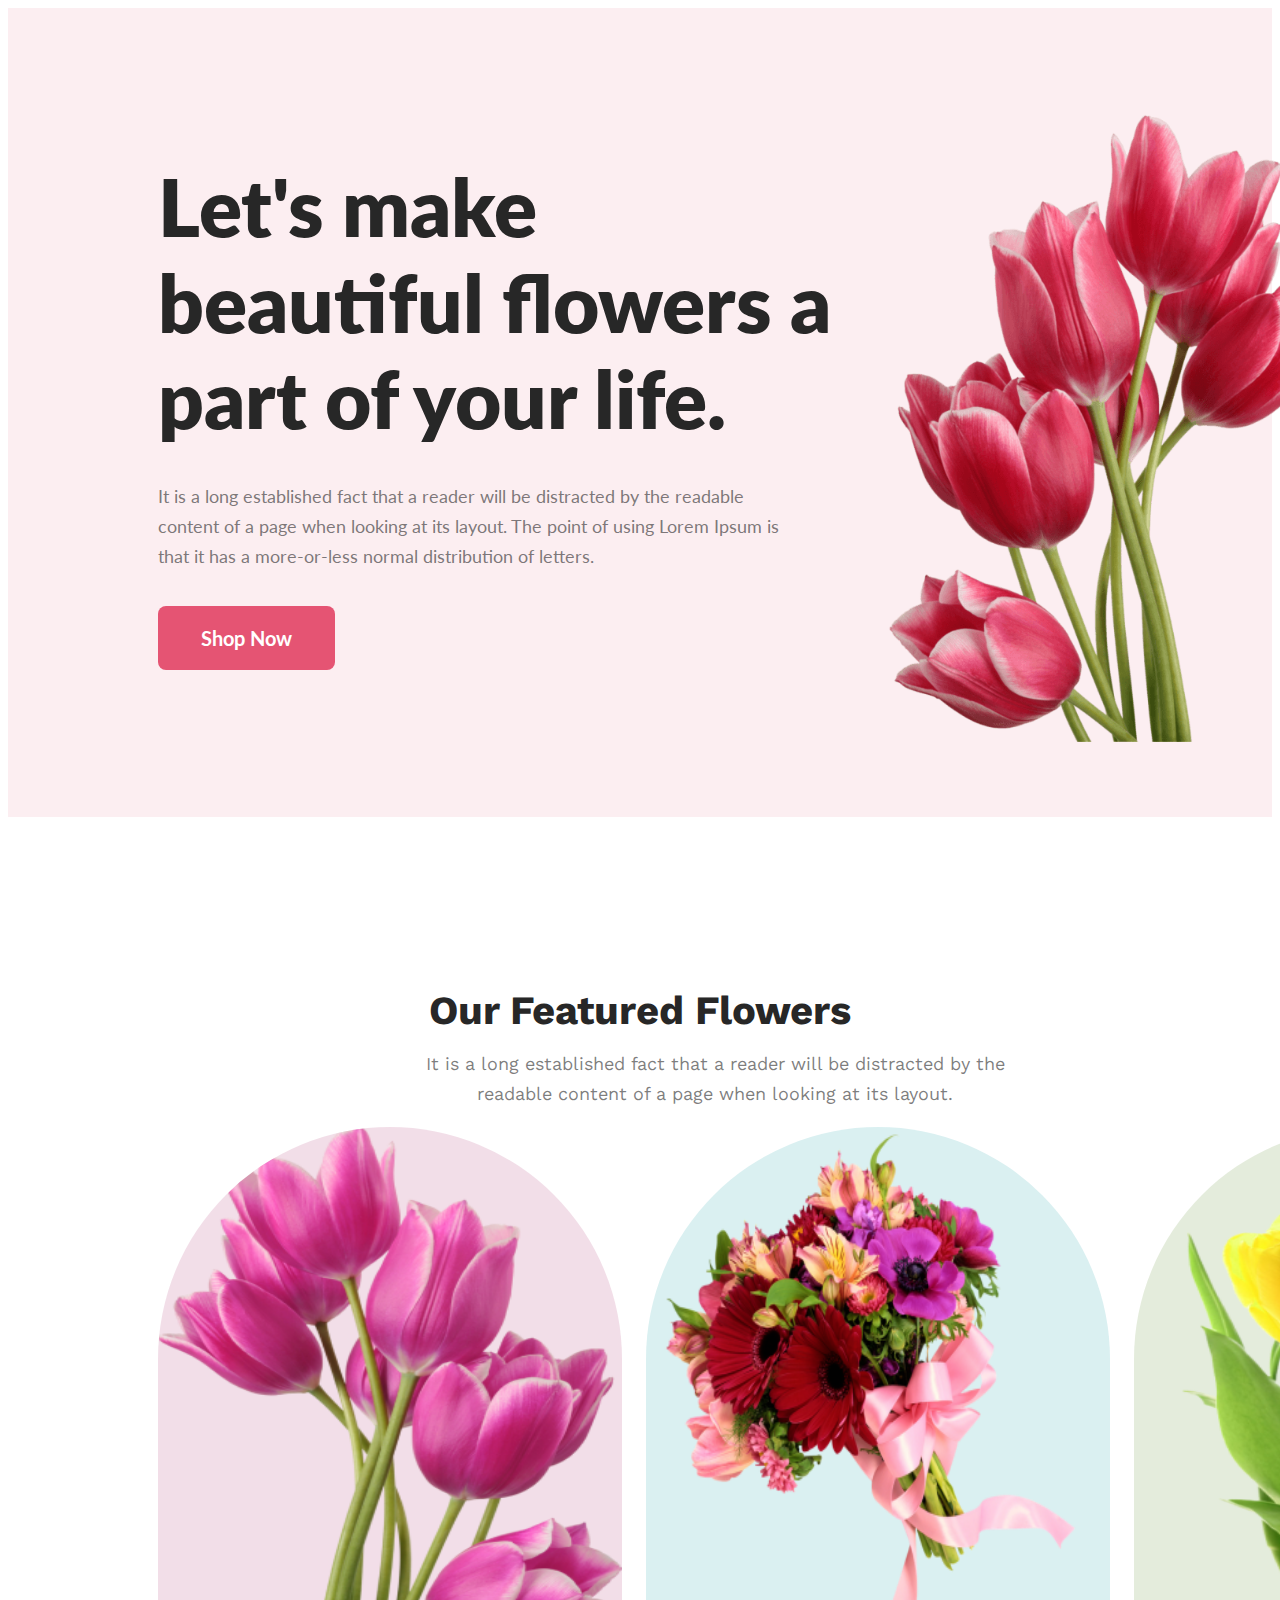
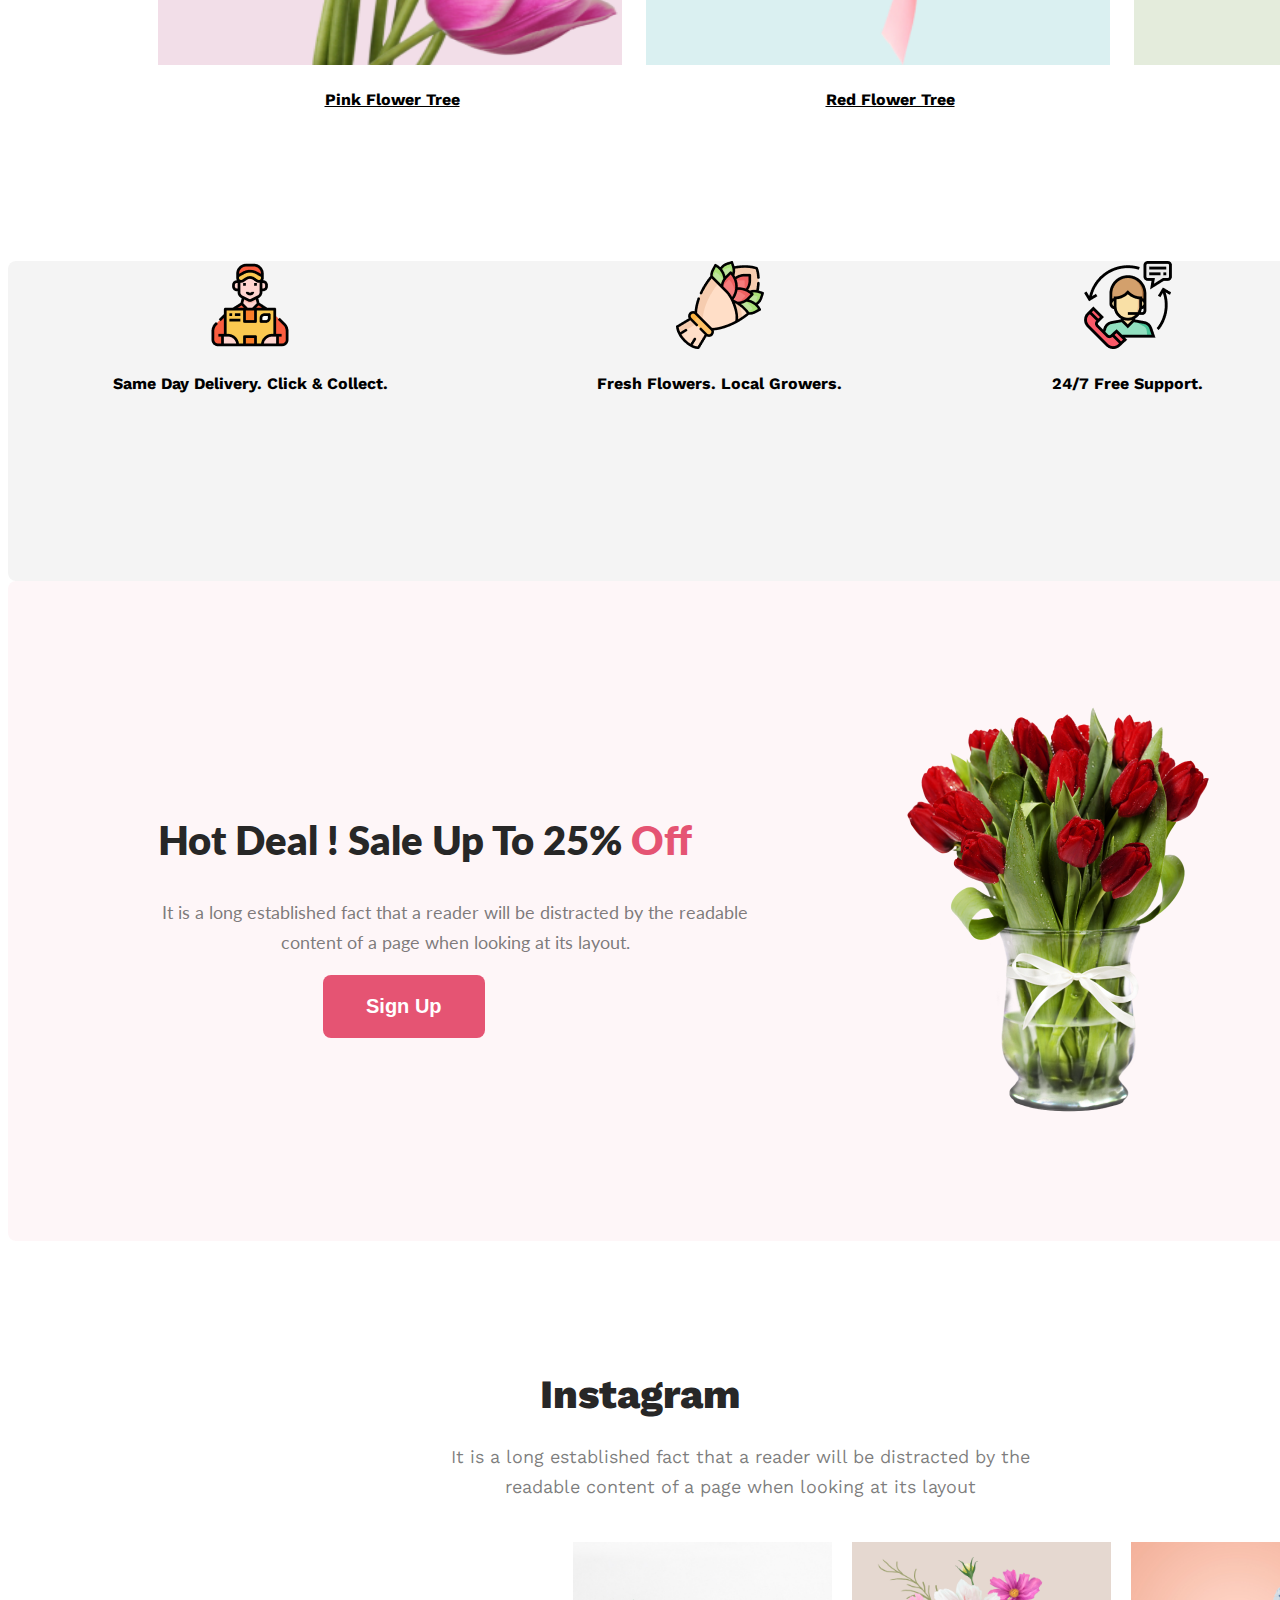
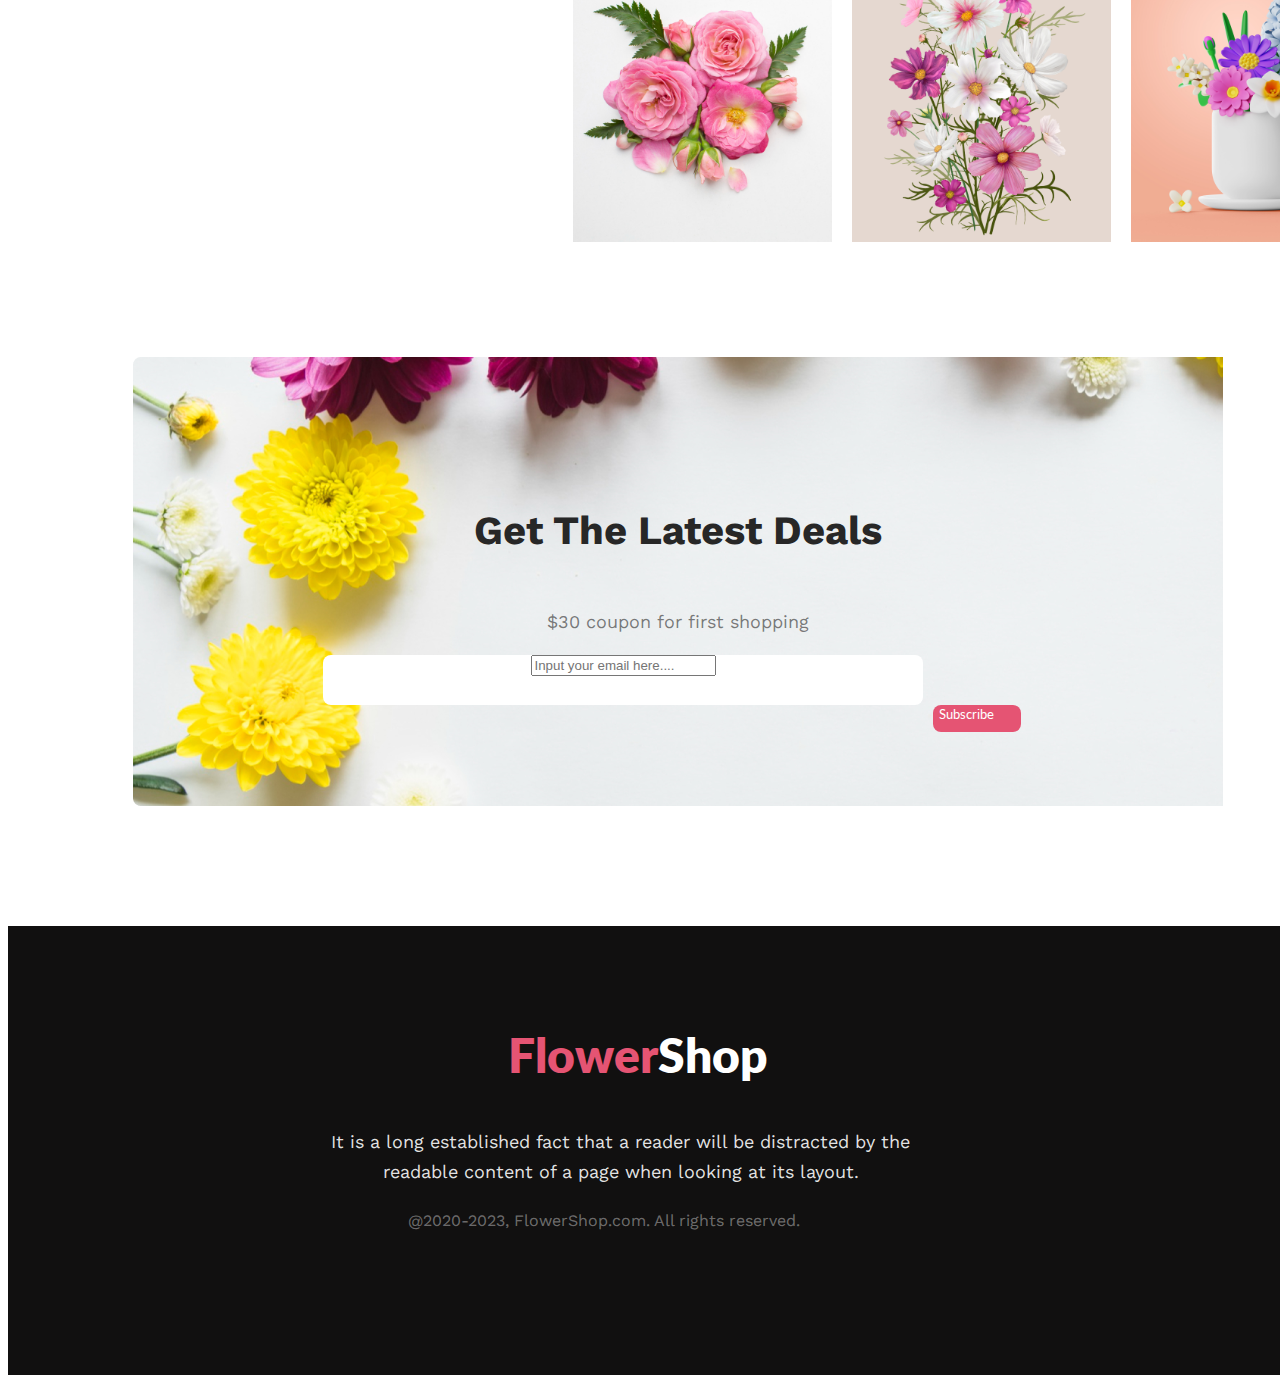
<file: index.html>
<!DOCTYPE html>
<html lang="en">
<head>
  <meta charset="UTF-8">
  <meta name="viewport" content="width=device-width, initial-scale=1.0">
  <title>Portfolio Assignment</title>
  <link rel="preconnect" href="https://fonts.googleapis.com">
<link rel="preconnect" href="https://fonts.gstatic.com" crossorigin>
<link href="https://fonts.googleapis.com/css2?family=Lato:wght@300;400;700&family=Open+Sans:ital,wght@0,700;1,400;1,800&family=Work+Sans:wght@200;400;700;800&display=swap" rel="stylesheet">
 <link rel="stylesheet" href="styles/assignment.css">
</head>
<body>
  <header>
    <div class="banner">
      <div class="banner-content">
        <h1 class="banner-title">Let's make beautiful flowers a part of your life.</h1>
        <p class="banner-description">It is a long established fact that a reader will be distracted by the readable content of a page when looking at its layout. The point of using Lorem Ipsum is that it has a more-or-less normal distribution of letters.</p>
        <button class="btn">Shop Now</button>
      </div>
      <img class="prf-pic" src="Flower Asset/pngwing 10.png" alt="">
    </div>

  </header>
  <main>
    <section class="featured">
      <h3 class="section-title">Our Featured Flowers</h3>
      <p class="section-description">It is a long established fact that a reader will be distracted by the readable content of a page when looking at its layout.</p>
      <div class="featured-info-container">
        <div class="featured-info">
          <img class="pink" src="Flower Asset/pngwing 6.png" alt="">
          <h4 class="featured-info"><u>Pink Flower Tree</u></h4>
        </div>
        <div class="featured-info">
          <img class="red" src="Flower Asset/pngwing 5.png" alt="">
          <h4 class="featured-info"><u>Red Flower Tree</u></h4>
        </div>
        <div class="featured-info">
          <img class="yellow" src="Flower Asset/pngwing 7.png" alt="">
          <h4 class="featured-info"><u>Yellow Flower Tree</u></h4>
        </div>
      </div>
    </section>


    <section class="information">
      <div id="collect" class="group">
        <img src="Flower Asset/Group 57.png" alt="">
        <h4>Same Day Delivery. Click & Collect.</h4>
      </div>
      <div id="local" class="group">
        <img src="Flower Asset/Group 58.png" alt="">
        <h4>Fresh Flowers. Local Growers.</h4>
      </div>
      <div class="group">
        <img id="support" src="Flower Asset/Group 59.png" alt="">
        <h4 class="free">24/7 Free Support.</h4>
      </div>
      
   </section>
   <section class="hot-deal">
    <div>
      <h2 class="heading">Hot Deal ! Sale Up To 25% <span class="off"> Off</span></h2>
      <p class="paragraph">It is a long established fact that a reader will be distracted by the readable content of a page when looking at its layout.</p>
      <button class="btn2">Sign Up</button>
    </div> 
      <img class="profile-pic" src="Flower Asset/pngwing 8.png" alt="">
   </section>

    <section>
      <div>
        <h3 class="insta-heading" >Instagram</h3>
        <p class="insta-para">It is a long established fact that a reader will be distracted by the readable content of a page when looking at its layout</p>
     </div>
        <div class="flower-img">
          <img src="Flower Asset/Flower 01.png" alt="" class="img1">
          <img src="Flower Asset/Rectangle 4.png" alt="" class="img2">
          <img src="Flower Asset/Rectangle 5.png" alt="" class="img3">
          <img src="Flower Asset/Rectangle 6.png" alt="" class="img4">
        </div>
        
       </section>
       <section>
        <div class="background">
          <h4 class="deals">Get The Latest Deals</h4>
          <p class="shopping">$30 coupon for first shopping</p>
        
          <form action="" class="form">
            <input type="email" name="email" placeholder="Input your email here...." id="email">
          </form>
          <button class="btn3">Subscribe</button>
        </div>
      </section>
        
      
       
  </main>
  <footer class="footer">
    <h2 class="title">Flower<span class="shop">Shop</span></h2>
    <h4 class="content">It is a long established fact that a reader will be distracted by the readable content of a page when looking at its layout.</h4>
    <p class="end">@2020-2023, FlowerShop.com. All rights reserved.</p>

  </footer>
  
</body>
</html>
</file>
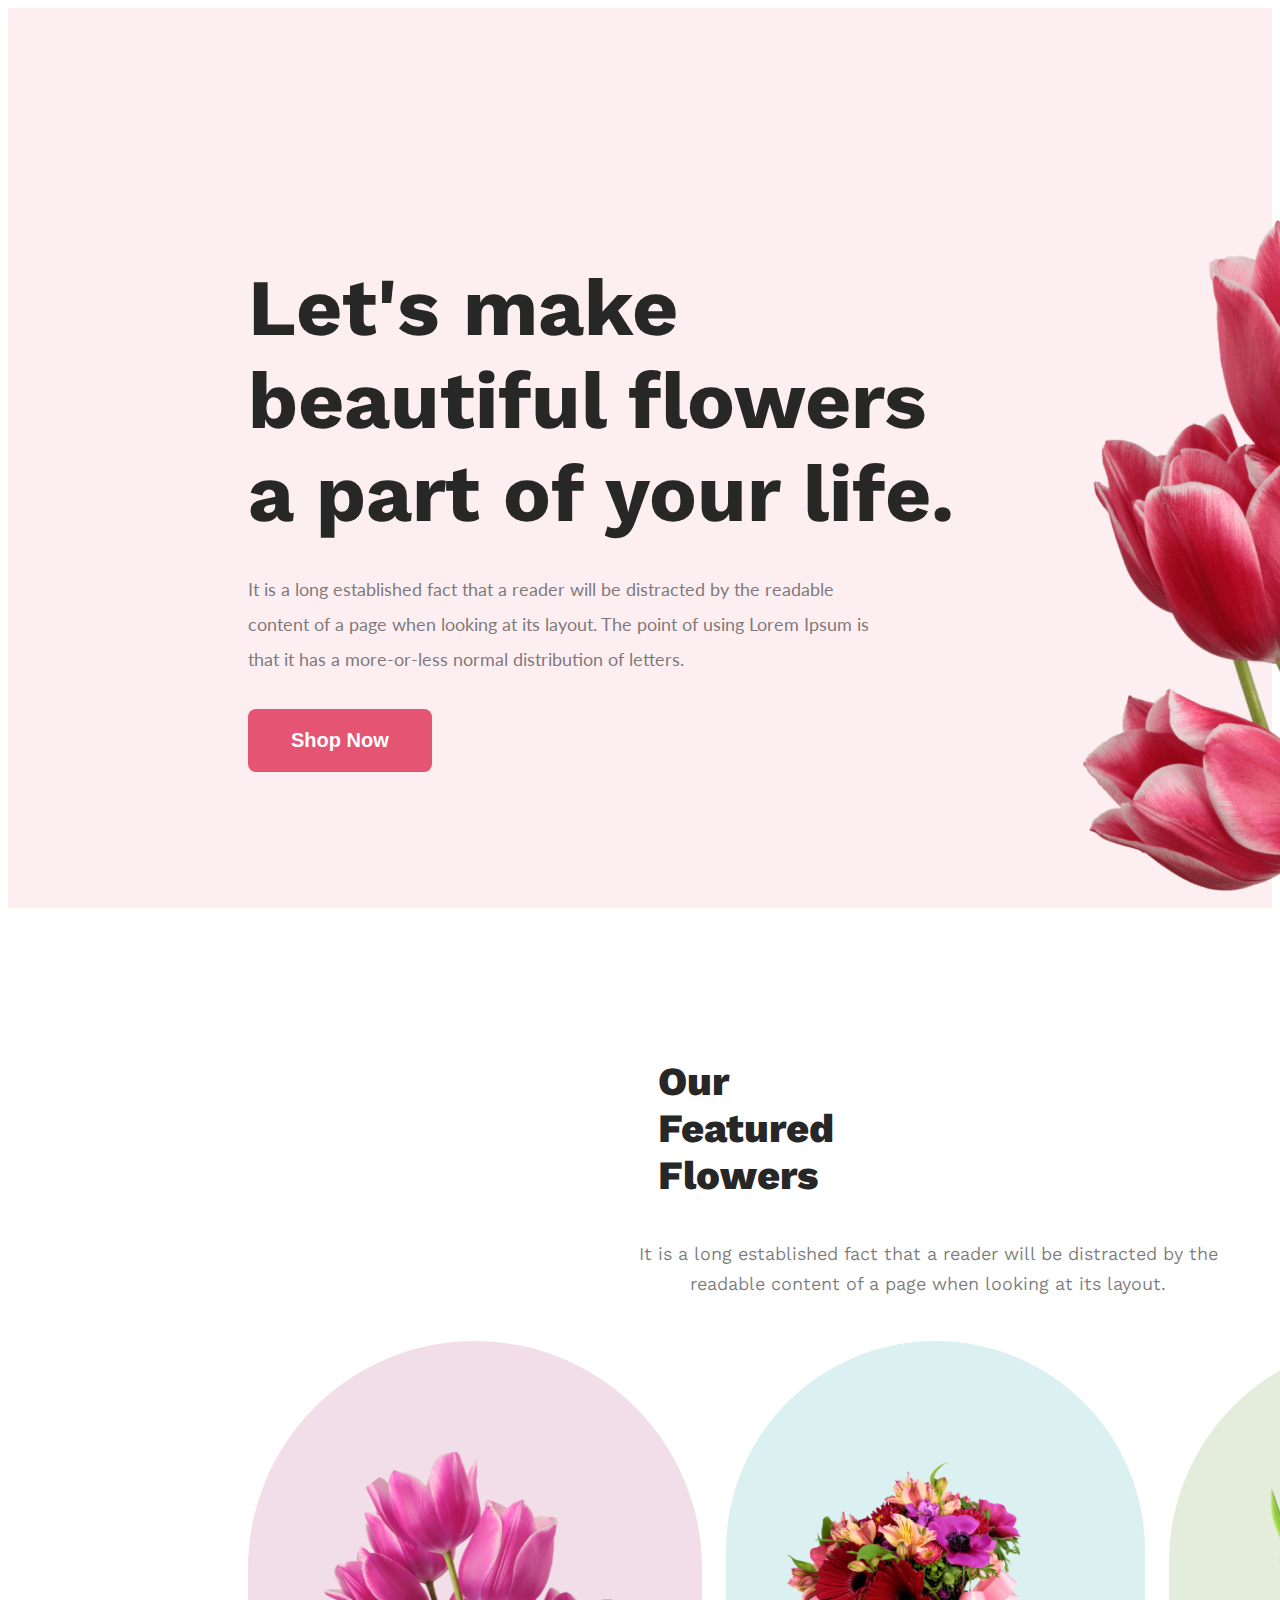
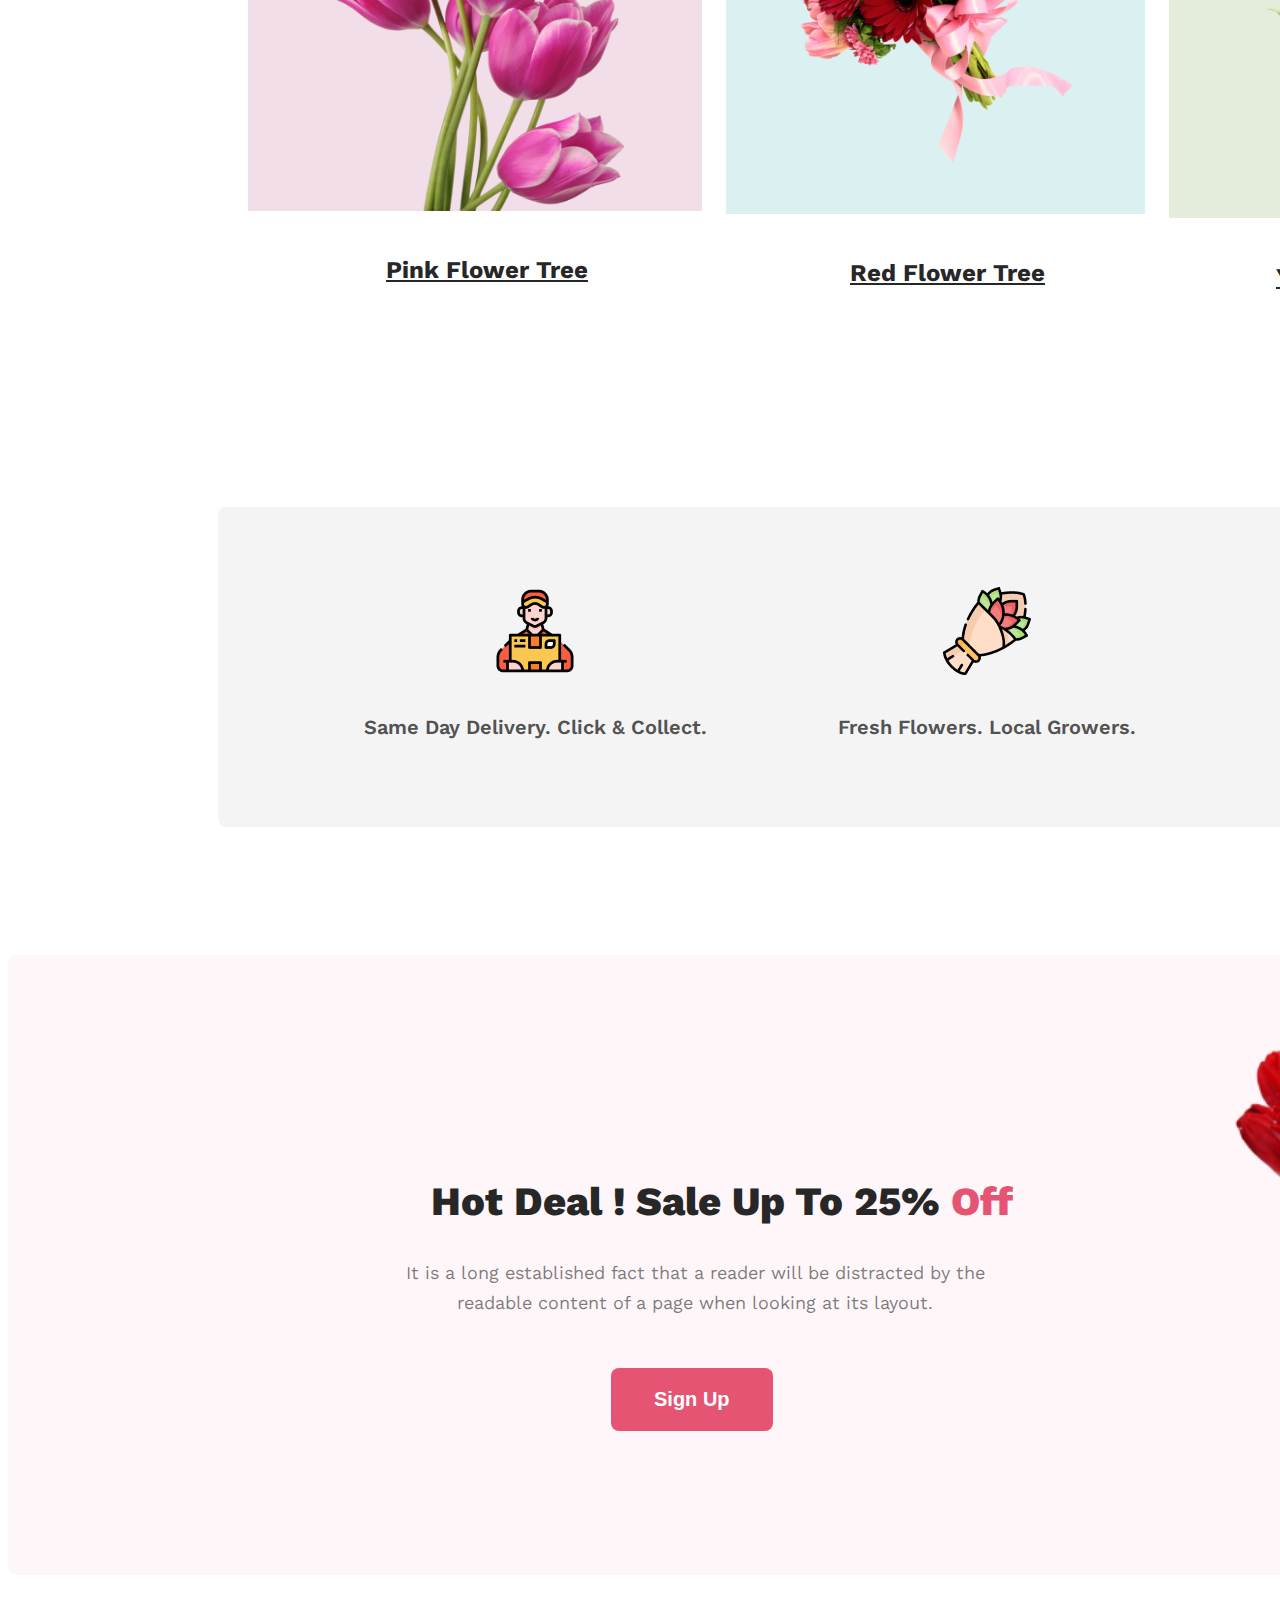
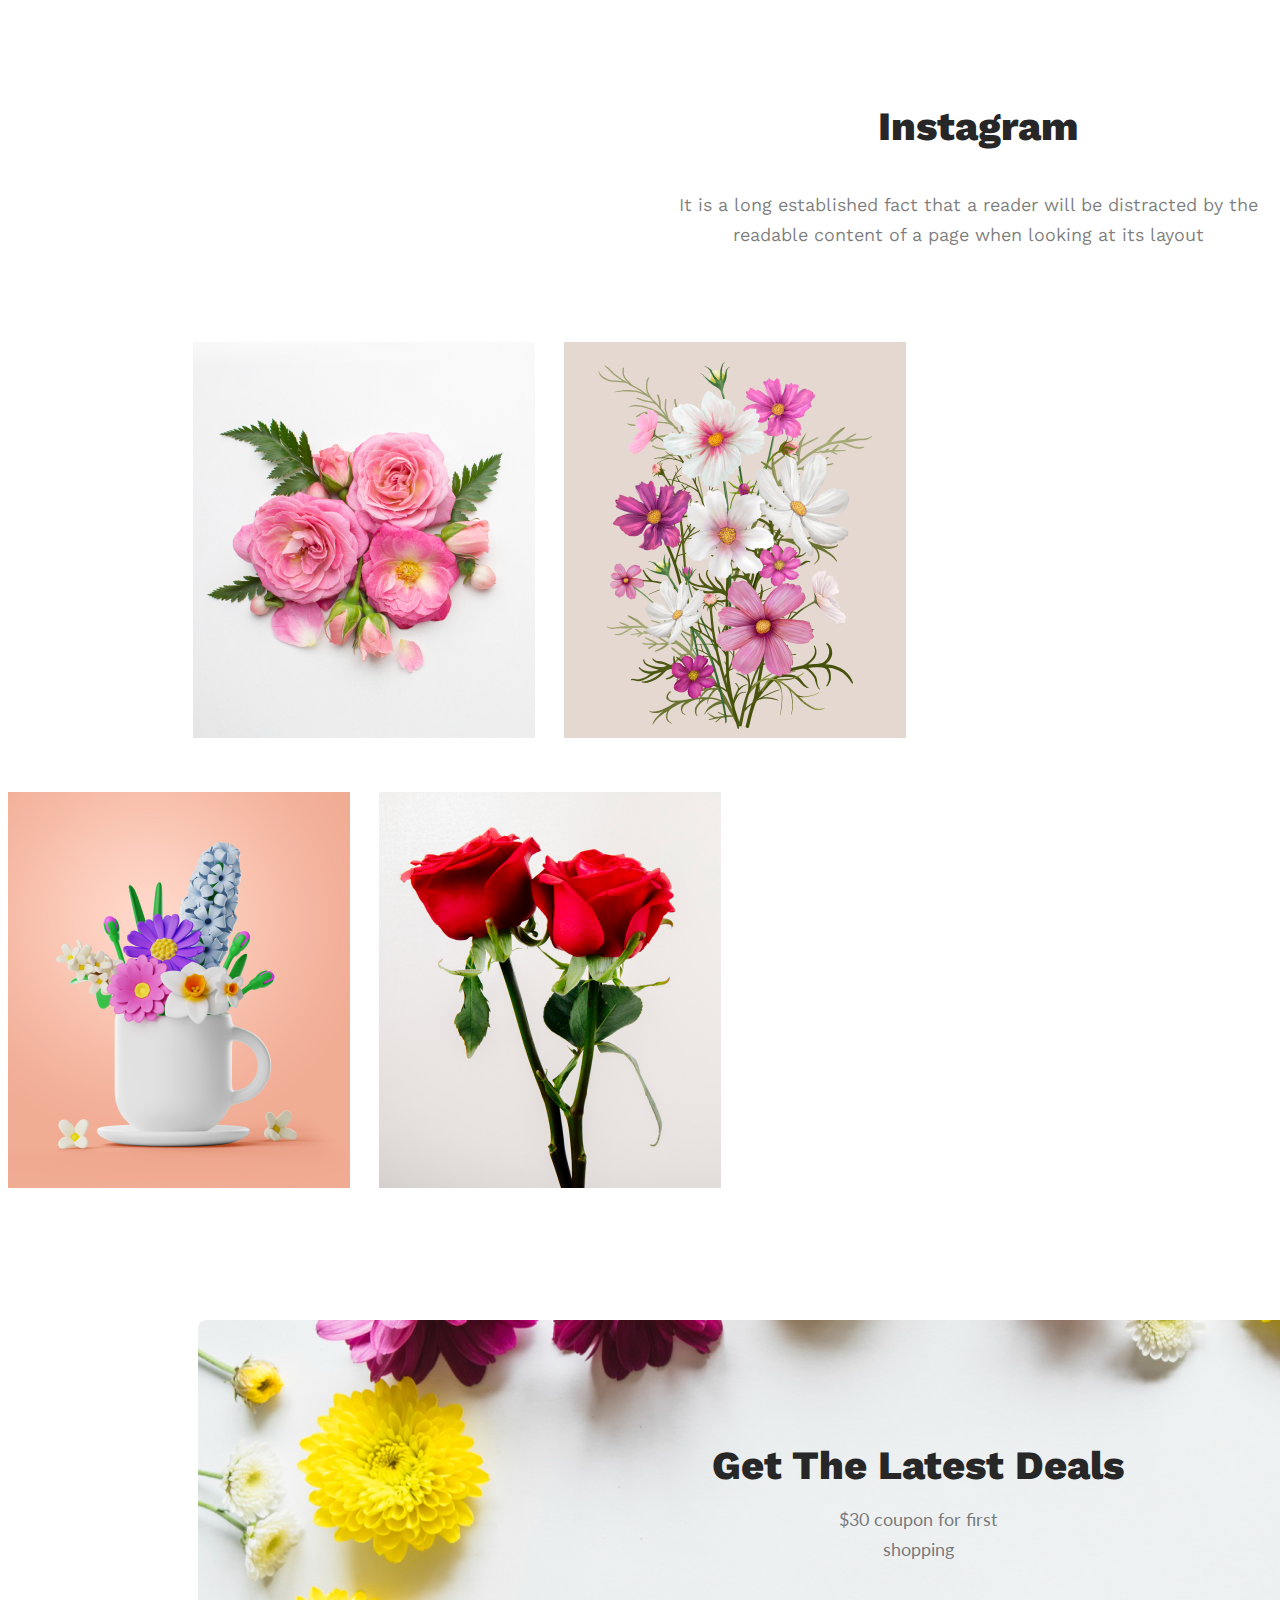
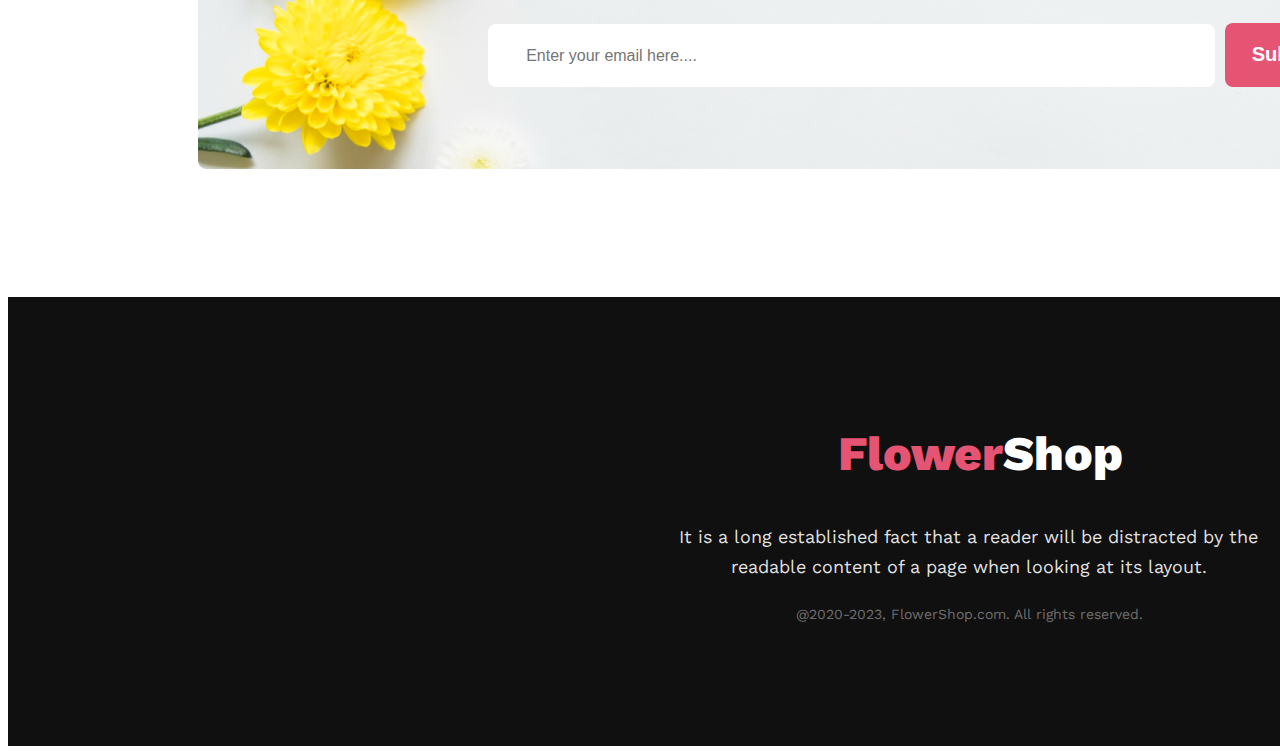
<file: index2.html>
<!DOCTYPE html>
<html lang="en">
<head>
  <meta charset="UTF-8">
  <meta name="viewport" content="width=device-width, initial-scale=1.0">
  <title>Online Flower Shop</title>
    <link rel="preconnect" href="https://fonts.googleapis.com">
    <link rel="preconnect" href="https://fonts.gstatic.com" crossorigin>
    <link href="https://fonts.googleapis.com/css2?family=Lato:wght@300;400;700&family=Open+Sans:ital,wght@0,700;1,400;1,800&family=Work+Sans:wght@200;400;700;800&display=swap" rel="stylesheet">
   <link rel="stylesheet" href="styles/assignment2.css">
</head>
<body>
  <header class="header">
    <div class="banner">
    <div class="banner-content">
      <h2 class="banner-title">Let's make beautiful flowers a part of your life.</h2>
      <p class="banner-description">It is a long established fact that a reader will be distracted by the readable content of a page when looking at its layout. The point of using Lorem Ipsum is that it has a more-or-less normal distribution of letters.</p>
      <button class="btn-primary">Shop Now</button>
    </div>
    <img class="prf-pic" src="Flower Asset/pngwing 10.png" alt="">

  </header>

  <main>
    <section>

        <h3 class="content">Our Featured Flowers</h3>
        <p class="content-details">It is a long established fact that a reader will be distracted by the readable content of a page when looking at its layout.</p>
    
       <div class="featured-info-container">
        <div class="featured-info">
          <img class="pink" src="Flower Asset/pngwing 6.png" width="200px" height="300px" alt="pink flower">
          <h4 class="featured-info"><u>Pink Flower Tree</u></h4>
        </div>
        <div class="featured-info">
          <img class="red" src="Flower Asset/pngwing 5.png" height="370" width="370" alt="red flower">
          <h4 class="featured-info"><u>Red Flower Tree</u></h4>
        </div>
        <div class="featured-info">
          <img class="yellow" src="Flower Asset/pngwing 7.png" alt="">
          <h4 class="featured-info"><u>Yellow Flower Tree</u></h4>
        </div>
      </section>
      
   <section class="information">
      <div>
        <img class="collect" src="Flower Asset/Group 57.png" alt="">
        <h4 class="delivery">Same Day Delivery. Click & Collect.</h4>
      </div>
      <div>
        <img class="local" src="Flower Asset/Group 58.png" alt="">
        <h4 class="fresh">Fresh Flowers. Local Growers.</h4>
      </div>
      <div>
        <img id="support" src="Flower Asset/Group 59.png" alt="">
        <h4 class="free">24/7 Free Support.</h4>
      </div>
      
      </section>
      <section class="hot-deal">
        <div>
          <h2 class="heading">Hot Deal ! Sale Up To 25% <span class="off"> Off</span></h2>
          <p class="paragraph">It is a long established fact that a reader will be distracted by the readable content of a page when looking at its layout.</p>
          <button class= "btn2">Sign Up</button>
        </div> 
          <img class="profile-pic" src="Flower Asset/pngwing 8.png" alt="">
       </section>
       <section>
        <div>
          <h3 class="insta-heading" >Instagram</h3>
          <p class="insta-para">It is a long established fact that a reader will be distracted by the readable content of a page when looking at its layout</p>
       </div>
          <div class="flower-img">
            <img src="Flower Asset/Flower 01.png" alt="" class="img1">
            <img src="Flower Asset/Rectangle 4.png" alt="" class="img2">
            <img src="Flower Asset/Rectangle 5.png" alt="" class="img3">
            <img src="Flower Asset/Rectangle 6.png" alt="" class="img4">
          </div>
          
         </section>
         <section class="background">
          <div>
            <h4 class="deals">Get The Latest Deals</h4>
            <p class="shopping">$30 coupon for first shopping</p>
          
            <form class="contact" action="">
              <input type="email" name="email" placeholder="Enter your email here...." id="email">
              <button class="btn3">Subscribe</button>
            </form>
            
          </div>
        </section>

  </main>

  <footer class="footer">
    <h2 class="content-title">Flower<span class="shop">Shop</span></h2>
    <h4 class="content-description">It is a long established fact that a reader will be distracted by the readable content of a page when looking at its layout.</h4>
    <p class="end">@2020-2023, FlowerShop.com. All rights reserved.</p>
  </footer>
  
</body>
</html>
</file>
<file: styles/assignment.css>
/* common shared style */

body {
  font-family: 'Lato', sans-serif;
  font-family: 'Open Sans', sans-serif;
  font-family: 'Work Sans', sans-serif;
}
/* header related style */
.header {
  background-color: rgba(229, 84, 115, 0.10);
  width: 100%;
}
.banner{
  padding: 30px 30px 0px 150px;
  display: flex;
  align-items: center;
  background-color: rgba(229, 84, 115, 0.10);
}
.banner .prf-pic{
  width: 500px;
}
.banner-title {
  color: #272727;
 font-family: Lato;
 font-size: 80px;
 font-style: normal;
 font-weight: 800;
 line-height: normal;
 width: 708px;
 margin-bottom: 0;
 margin-top: 120px;
}
.banner-description{
  color: rgba(39, 39, 39, 0.60);
  font-family: Lato;
  font-size: 18px;
  font-style: normal;
  font-weight: 400;
  line-height: 30px; /* 166.667% */
  width: 634px;
  margin-top: 35px;
  margin-bottom: 35px;
}
.btn{
  margin-top: 0;
  color: #FFF;
  font-family: Lato;
  font-size: 20px;
  font-style: normal;
  font-weight: 700;
  line-height: normal;
  display: inline-flex;
  padding: 20px 43px;
  align-items: flex-start;
  gap: 10px;
  border-radius: 8px;
  background: #E55473;
  border: none;
  margin-bottom: 147px;
  }
/* main section */


/* featured section */
.featured{
  padding: 130px;
 
}
.section-title{
  color: #272727;
  text-align: center;
  font-size: 40px;
  font-style: normal;
  font-weight: 700;
  line-height: normal;
  margin-bottom: 15px;
}
.section-description{
  color: rgba(39, 39, 39, 0.60);
  text-align: center;
  font-size: 18px;
  font-style: normal;
  font-weight: 400;
  line-height: 30px; /* 166.667% */
  width: 594px;
  margin-left: 280px;
  margin-top: 0;
}
.featured-info-container{
  display: flex;
  justify-content: space-around;
  
}
.pink{
  width: 50px;
  height: 428px;
  width: 464px;
  height: 538px;
  flex-shrink: 0;
  border-radius: 300px 300px 0px 0px;
  background: rgba(167, 33, 98, 0.15);
  margin-right: 24px;
  margin-left: 20px;
  padding: 110px, 75px, 0, 75;
}
.red{
  width: 370px;
  height: 370px;
  flex-shrink: 0;
  width: 464px;
  height: 538px;
  flex-shrink: 0;
  border-radius: 300px 300px 0px 0px;
  background: rgba(5, 151, 160, 0.15);
  margin-right: 24px;

}
.yellow{
  width: 314px;
  height: 471px;
  flex-shrink: 0;
  width: 464px;
  height: 538px;
  flex-shrink: 0;
  border-radius: 300px 300px 0px 0px;
  background: rgba(71, 125, 17, 0.15);

}
.featured-info{
  text-align:center
}
.information{
  display: flex;
  width: 1300px;
  height: 320px;
  border-radius: 8px;
  background: rgba(39, 39, 39, 0.05);
  margin: auto;
  justify-content: space-around;

}
.group{
  text-align: center;
}
.hot-deal{
  width: 1922px;
  height: 600px;
  flex-shrink: 0;
  border-radius: 8px;
  background: rgba(229, 84, 115, 0.05);
  padding: 30px 30px 30px 150px;
  align-items: center;
  display: flex;
}
.heading{
  color: #272727;
  font-family: Lato;
  font-size: 40px;
  font-style: normal;
  font-weight: 800;
  line-height: normal;
  }
.off{
  color: #E55473;
  font-family: Lato;
  font-size: 40px;
  font-style: normal;
  font-weight: 800;
  line-height: normal;
  }
.paragraph{
  color: rgba(39, 39, 39, 0.60);
  text-align: center;
  font-family: Lato;
  font-size: 18px;
  font-style: normal;
  font-weight: 400;
  line-height: 30px; /* 166.667% */
  width: 594px;
}
.btn2{
  display: inline-flex;
  padding: 20px 43px;
  align-items: flex-start;
  gap: 10px;
  border-radius: 8px;
  background: #E55473;
  color: #FFF;
  font-size: 20px;
  font-style: normal;
  font-weight: 700;
  line-height: normal;
  border: none;
  margin-left: 165px;
}
.profile-pic{
  width: 318px;
  height: 420px;
  flex-shrink: 0;
  margin-left: 150px;
  }
.insta-heading{
  color: #272727;
  text-align: center;
  font-size: 40px;
  font-style: normal;
  font-weight: 800;
  line-height: normal;
  margin-bottom: 24px;
  margin-top: 130px;

}
.insta-para{
  color: rgba(39, 39, 39, 0.60);
  text-align: center;
  font-size: 18px;
  font-style: normal;
  font-weight: 400;
  line-height: 30px; /* 166.667% */
  width: 594px;
  margin-left: 435px;
  margin-bottom: 40px;
}

.flower-img{
  justify-content: space-around;
  margin-left: 565px;
  width: 200px;
  height: 300px;
  display: flex;
}
.img1{
  margin-right: 20px;
}
.img3{
  margin-left: 20px;
  margin-right: 20px;
}
.background{
  background-image: url('../Flower Asset/Rectangle\ 9.png');
  width: 1090px;
  height: 449px;
  flex-shrink: 0;
  margin-left: 125px;
  margin-top: 115px;
}
.deals{
  color: #272727;
  text-align: center;
  font-size: 40px;
  font-weight: 700;
  padding-top: 150px;
  padding-bottom: 0;
  
  }
.shopping{
  color: rgba(39, 39, 39, 0.60);
  text-align: center;
  font-size: 18px;
  font-style: normal;
  font-weight: 400;
  line-height: 30px;
  padding-top: 0px;
}

.form{
  width: 600px;
  height: 50px;
  flex-shrink: 0;
  border-radius: 8px;
  background: #FFF;
  color: rgba(39, 39, 39, 0.60);
  text-align: center;
  font-size: 16px;
  font-style: normal;
  font-weight: 400;
  margin-left: 190px;
  border: none;

}
.email{
  padding-left: 5px;
}
.btn3{
  width: 200px;
  height: 64px;
  border: none;
  border-radius: 8px;
  background: #E55473;
  width: 88px;
  height: 27.429px;
  color: #FFF;
  font-family: Lato;
  font-size: 20x;
  font-style: normal;
  font-weight: 400;
  text-align: center;
  display: flex;
  margin-left: 800px;
  margin-bottom: 300px;

}
.footer{
  width: 1922px;
  height: 449px;
  flex-shrink: 0;
  background: #111010;
  margin-top: 120px;

}

.title{
  color: #E55473;
  font-family: Lato;
  font-size: 48px;
  font-style: normal;
  font-weight: 800;
  line-height: normal;
  margin-left: 500px;
  padding-top: 100px;
  padding-bottom: 0;

}
.shop{
  color:#FFF;
}
.content{
  color: rgba(255, 255, 255, 0.90);
  text-align: center;
  font-size: 18px;
  font-style: normal;
  font-weight: 400;
  line-height: 30px; /* 166.667% */
  width: 625px;
  margin-left: 300px;
  padding-top: 5px;

}
.end{
  color: rgba(255, 255, 255, 0.40);
  font-size: 16px;
  font-style: normal;
  font-weight: 400;
  line-height: normal;
  margin-left: 400px;

}
</file>
<file: styles/assignment2.css>
body {
  font-family: 'Lato', sans-serif;
  font-family: 'Open Sans', sans-serif;
  font-family: 'Work Sans', sans-serif;
}
.btn-primary{
  border-radius: 8px;
  background: #E55473;
  display: inline-flex;
  padding: 20px 43px;
  align-items: flex-start;
  gap: 10px;
  color: #FFF;
  font-size: 20px;
  font-weight: 700;
  border: 0;
  }

/* header related style */
.header{
  background-color: rgba(229, 84, 115, 0.10);
  margin-bottom: 150px;

}
.banner{
  padding: 50px 972px 0px 240px;
  display: flex;
  align-items: center;

}
.banner .prf-pic{
  width: 635px;
  height: 800px;
  padding: 50px 240px 0 97px;

}

.banner-title{
  color: #272727;
  font-size: 80px;
  font-weight: 900px;
  width: 708px;
  margin-bottom: 0;  
}
.banner-description{
  width: 634px;
  color: rgba(39, 39, 39, 0.60);
  font-size: 18px;
  font-weight: 400;
  color: rgba(39, 39, 39, 0.60);
  font-family: Lato;
  font-size: 18px;
  font-style: normal;
  font-weight: 400;
  line-height: 35px; /* 166.667% */
  margin-top: 32px;
  margin-bottom: 32px;
}

.content{
  color: #272727;
  text-align: center;
  font-size: 40px;
  font-weight: 800;
  padding: 0px 650px 0px 650px;
}
.content-details{
  width: 600px;
  color: rgba(39, 39, 39, 0.60);
  text-align: center;
  font-size: 18px;
  font-weight: 400;
  line-height: 30px; /* 166.667% */
  padding: 0 620px 24px 620px;
}
.featured-info-container{
  display: flex;
  text-align: center;
  padding: 0 240px 180px 240px;
  justify-content: space-around;
  margin-bottom: 0px;
}
.pink{
  width: 300px;
  height: 360px;
  flex-shrink: 0;
  border-radius: 300px 300px 0px 0px;
  background: rgba(167, 33, 98, 0.15);
  padding: 110px 78px 0 76px;
  margin-right: 24px;
  
}
.red{
  width: 325px;
  height: 305px;
  flex-shrink: 0;
  border-radius: 300px 300px 0px 0px;
  background: rgba(5, 151, 160, 0.15);
  padding: 117px 47px 51px 47px;
  margin-right: 24px;
  
  }
.yellow{
  width: 300px;
  height: 410px;
  flex-shrink: 0;
  border-radius: 300px 300px 0px 0px;
  background: rgba(71, 125, 17, 0.15);
  padding: 67px 75px 0 67px;
  }
.featured-info{
  color: #272727;
  text-align: center;
  font-size: 24px;
  font-weight: 700;
  line-height: 35px; /* 145.833% */
    
  }
.information{
   width: 1370px;
  height: 320px;
  flex-shrink: 0;
  border-radius: 8px;
  background: rgba(39, 39, 39, 0.05);
  display: flex;
  margin: 0 200px 128px 210px;
  text-align: center;
  justify-content: space-around;
  }
.delivery{
  color: rgba(39, 39, 39, 0.80);
  text-align: center;
  font-size: 20px;
  font-weight: 600;
  line-height: 35px; /* 145.833% */
  padding: 5px 0px 0px 80px;
}
.collect{
  width: 88px;
  height: 88px;
  flex-shrink: 0;
  padding: 80px 0px 0px 80px;
}
.local{
  width: 88px;
  height: 88px;
  flex-shrink: 0;
  padding: 80px 34px 0px 0px;
}
.fresh{
  color: rgba(39, 39, 39, 0.80);
  text-align: center;
  font-size: 20px;
  font-weight: 600;
  line-height: 35px; /* 145.833% */
  padding: 5px 34px 87px 0px;
}
#support{
  width: 88px;
  height: 88px;
  flex-shrink: 0;
  padding: 80px 34px 0px 0px; 
}
.free{
  color: rgba(39, 39, 39, 0.80);
  text-align: center;
  font-size: 20px;
  font-weight: 600;
  line-height: 35px; /* 145.833% */
  padding: 5px 34px 87px 0px;
}
.hot-deal{
  border-radius: 8px;
  background: rgba(229, 84, 115, 0.05);
  width: 1922px;
  height: 620px;
  flex-shrink: 0;
  display: flex;
  margin-bottom: 128px;
}
.heading{
  color: #272727;
  font-size: 40px;
  font-weight: 800;
  padding: 190px 215px 15px 423px;
  margin-bottom: 0;
}
.off{
  color: #E55473;
  font-size: 40px;
  font-weight: 800;
 
}
.paragraph{
  color: rgba(39, 39, 39, 0.60);
  text-align: center;
  font-size: 18px;
  font-weight: 400;
  line-height: 30px; /* 166.667% */
  padding: 0 186px 32px 390px;
  width: 594px;
}
.btn2{
  color: #FFF;
  font-size: 20px;
  font-weight: 700;
  display: inline-flex;
  padding: 20px 43px;
  align-items: flex-start;
  gap: 10px;
  border-radius: 8px;
  background: #E55473;
  border: 0;
  margin: 0 417px 162px 603px;
}
.insta-heading{
  color: #272727;
  text-align: center;
  font-size: 40px;
  font-weight: 800;
  padding: 0 870px 0 870px;

}
.insta-para{
  color: rgba(39, 39, 39, 0.60);
  text-align: center;
  font-size: 18px;
  font-weight: 400;
  line-height: 30px; /* 166.667% */
  width: 594px;
  padding: 0 663px 24px 663px;
}
.img1{
  width: 342px;
  height: 396px;
  flex-shrink: 0;
  padding: 50px 24px 0px 185px;
}
.img2{
  width: 342px;
  height: 396px;
  flex-shrink: 0;
  padding: 50px 24px 0px 0px;
}
.img3{
  width: 342px;
  height: 396px;
  flex-shrink: 0;
  padding: 50px 24px 0px 0px;
}
.img4{
  width: 342px;
  height: 396px;
  flex-shrink: 0;
  padding: 50px 24px 0px 0px;
}


.background{
  background-image: url('../Flower Asset/Rectangle\ 9.png');
  width: 1440px;
  height: 449px;
  flex-shrink: 0;
  border-radius: 8px;
  margin: 128px 290px 128px 190px;
}
.deals{
  color: #272727;
  text-align: center;
  font-size: 40px;
  font-weight: 800;
  padding: 122px 510px 0px 510px;
  margin-bottom: 0px;
}
.shopping{
  color: rgba(39, 39, 39, 0.60);
  text-align: center;
  font-family: Lato;
  font-size: 18px;
  font-weight: 400;
  line-height: 30px; /* 166.667% */
  padding: 0 604px 24px 604px;
  margin-top: 15px;
  margin-bottom: 35px;
}
.contact input{
  color: rgba(39, 39, 39, 0.60);
  text-align: center;
  font-size: 16px;
  font-weight: 400;
  padding: 23px 500px 22px 20px;
  margin: 0 5px 140px 290px;
  border-radius: 8px;
  background: #FFF;
  border:0;
}
.btn3{
  width: 150px;
  height: 64px;
  flex-shrink: 0;
  border-radius: 8px;
  background: #E55473;
  color: #FFF;
  font-size: 20px;
  font-weight: 700;
  border: 0;
}
.footer{
  width: 1922px;
  height: 449px;
  flex-shrink: 0;
  background: #111010;
}
.content-title{
  color: #E55473;
  font-size: 48px;
  font-weight: 800;
  padding: 128px 830px 0px 830px;
}
.shop{
  color: #FFF;
  font-size: 48px;
  font-weight: 800;
}
.content-description{
  width: 625px;
  color: rgba(255, 255, 255, 0.90);
  text-align: center;
  font-size: 18px;
  font-weight: 400;
  line-height: 30px; /* 166.667% */
  padding: 0 648px 0px 648px;
  margin-bottom: 0;
}
.end{
  color: rgba(255, 255, 255, 0.40);
  text-align: center;
  font-size: 14px;
  font-weight: 400;
  padding: 0 783px 128px 783px;
  margin-top: 24px;
}
</file>
